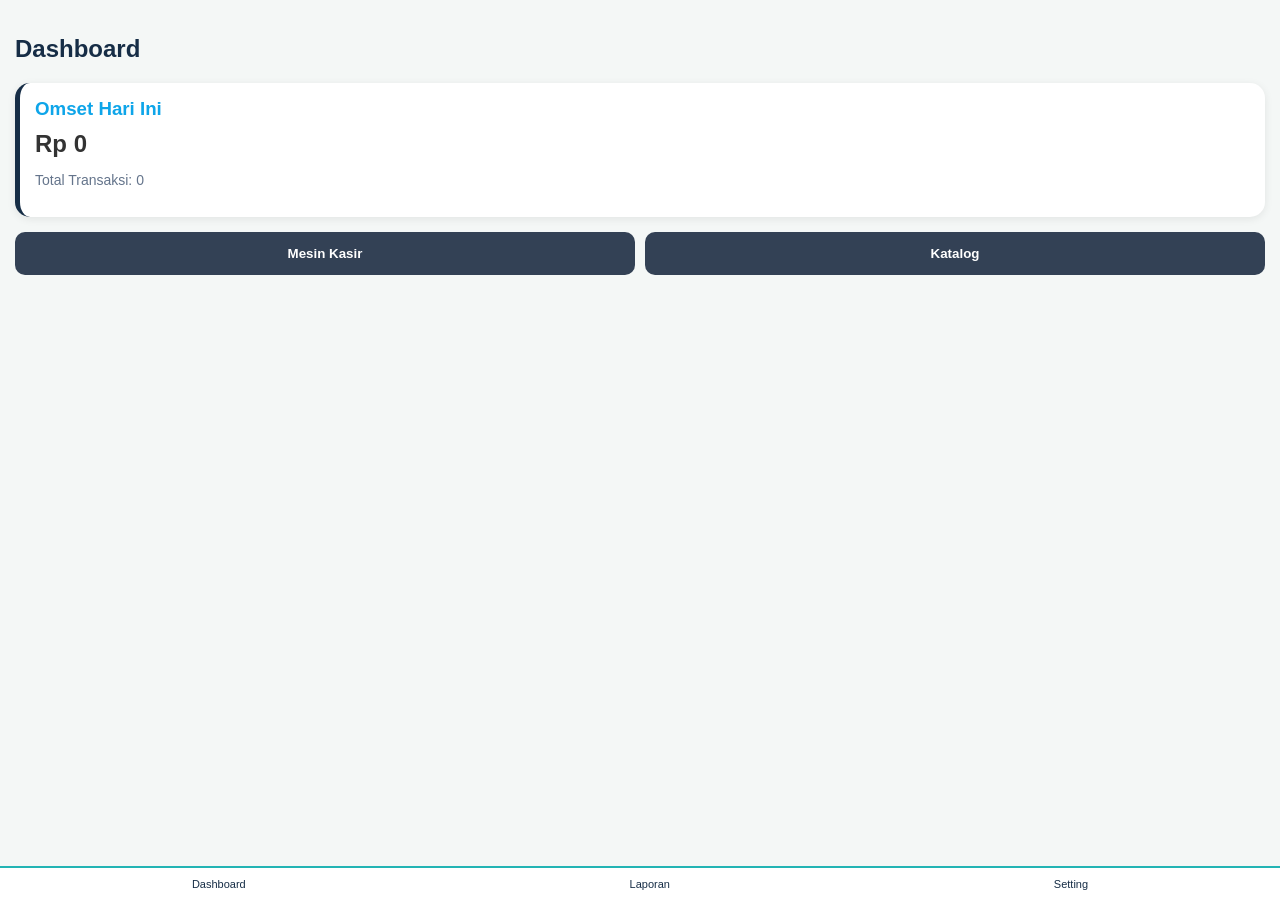
<file: www/index.html>
<!DOCTYPE html>
<html lang="id">
<head>
    <meta charset="UTF-8">
    <meta name="viewport" content="width=device-width, initial-scale=1.0">
    <title>Dashboard - NusaPOS</title>
    <link rel="stylesheet" href="style.css">
</head>
<body>

    <div class="container">
        <h2>Dashboard</h2>
        
        <div class="card">
            <h3 style="margin: 0; color: #0ea5e9;">Omset Hari Ini</h3>
            <p style="font-size: 24px; font-weight: bold; margin: 10px 0;">Rp 0</p>
            <p style="color: #64748b; font-size: 14px;">Total Transaksi: 0</p>
        </div>

        <div style="display: grid; grid-template-columns: 1fr 1fr; gap: 10px;">
            <a href="index.html" style="text-decoration: none;">
                <button style="background: #334155;">Mesin Kasir</button>
            </a>
            <a href="catalog.html" style="text-decoration: none;">
                <button style="background: #334155;">Katalog</button>
            </a>
        </div>
    </div>

    <nav>
        <a href="index.html" class="nav-item">Dashboard</a>
        <a href="report.html" class="nav-item">Laporan</a>
        <a href="setting.html" class="nav-item">Setting</a>
    </nav>

    <script src="app.js"></script>
</body>
</html>
</file>
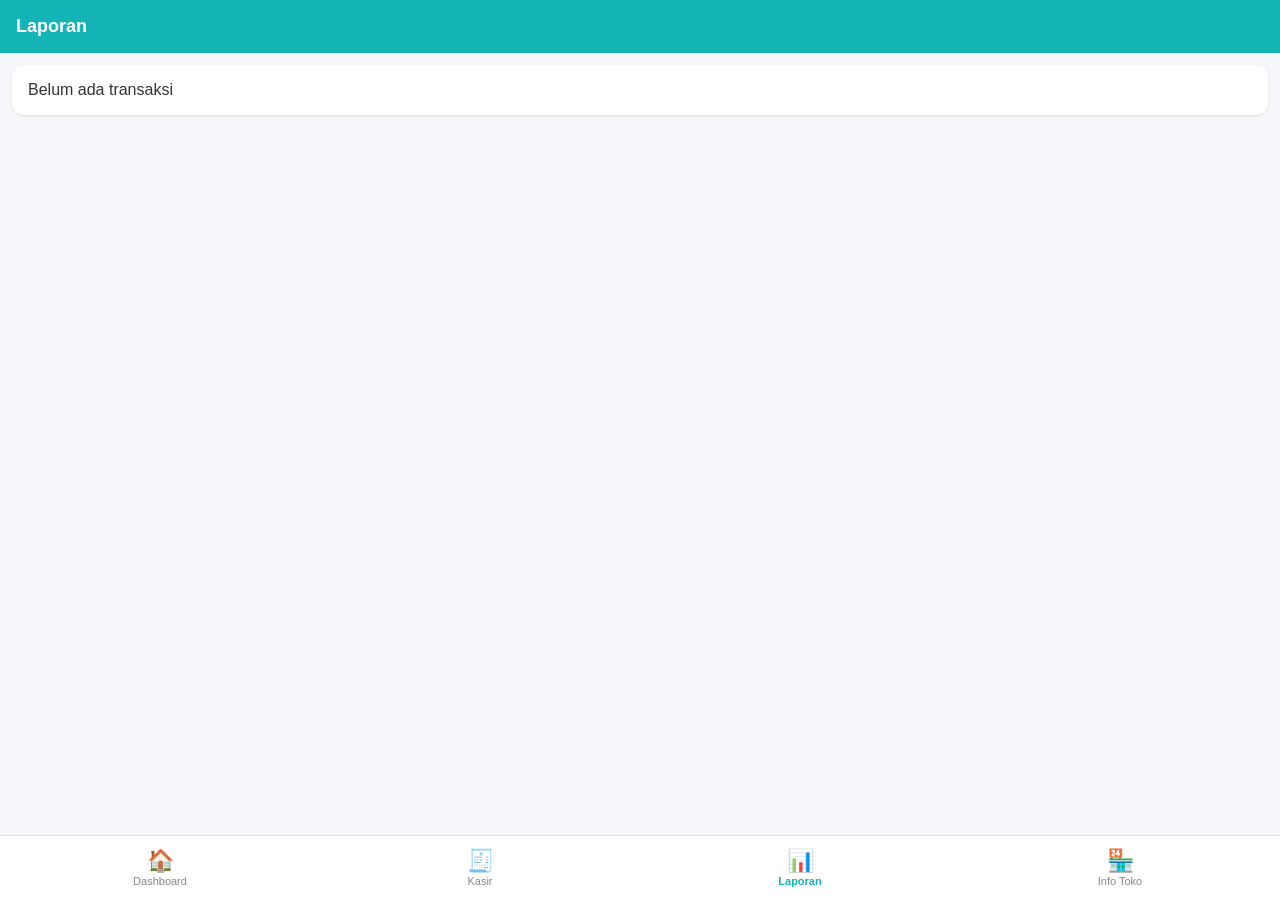
<file: report.html>
<!DOCTYPE html>
<html lang="id">
<head>
<meta charset="UTF-8"><meta name="viewport" content="width=device-width, initial-scale=1.0, maximum-scale=1.0, user-scalable=no">
<title>Laporan</title>
<link rel="manifest" href="manifest.json">
<meta name="theme-color" content="#14B3B5">
<style>
*{box-sizing:border-box}
html,body{height:100%; overflow-x:hidden} /* KUNCI BIAR GAK SCROLL KESAMPING */
body{background:#F5F7FA; color:#333; font-family:Arial; margin:0; padding:0 0 70px 0} /* padding 70px = tinggi navbar */
.header{background:#14B3B5; color:white; padding:16px; font-weight:bold; font-size:18px; position:sticky; top:0; z-index:10}
.card{background:white; margin:12px; padding:16px; border-radius:12px; box-shadow:0 1px 3px rgba(0,0,0,0.1)}
.card-hari{background:#0F2537; color:white; margin:12px; padding:16px; border-radius:12px}
.tosca{color:#14B3B5}
.transaksi-item{display:flex; justify-content:space-between; font-size:13px; padding:8px 0; border-bottom:1px solid #eee}
.btn-hapus{background:#ff4d4d; color:white; border:none; padding:14px; border-radius:8px; width:calc(100% - 24px); margin:12px; font-weight:bold}

/* NAVBAR RAPI ANTI GESER */
.bottom-nav{
  position:fixed;
  bottom:0; left:0;
  width:100%;
  height:65px;
  background:white;
  display:flex;
  justify-content:space-around;
  align-items:center;
  border-top:1px solid #ddd;
  z-index:999; /* PENTING: Paling depan */
  padding-bottom: env(safe-area-inset-bottom)
}
.nav-item{color:#888; text-decoration:none; text-align:center; font-size:11px; flex:1}
.nav-item.active{color:#14B3B5; font-weight:600}
.nav-icon{font-size:22px; line-height:1; margin-bottom:3px}
</style>
</head>
<body>
  <div class="header">Laporan</div>
  <div id="laporan-list"></div>

  <div class="bottom-nav">
    <a href="dashboard.html" class="nav-item">
      <div class="nav-icon">🏠</div>
      <div>Dashboard</div>
    </a>
    <a href="catalog.html" class="nav-item">
      <div class="nav-icon">🧾</div>
      <div>Kasir</div>
    </a>
    <a href="report.html" class="nav-item active">
      <div class="nav-icon">📊</div>
      <div>Laporan</div>
    </a>
    <a href="setting.html" class="nav-item">
      <div class="nav-icon">🏪</div>
      <div>Info Toko</div>
    </a>
  </div>

  <script>
    const riwayat = JSON.parse(localStorage.getItem('riwayat')) || [];

    const kelompok = {};
    riwayat.forEach(trx => {
      const tgl = new Date(trx.tanggal).toLocaleDateString('id-ID');
      if(!kelompok[tgl]) kelompok[tgl] = [];
      kelompok[tgl].push(trx);
    });

    const list = document.getElementById('laporan-list');

    if(riwayat.length === 0){
      list.innerHTML = `<div class="card">Belum ada transaksi</div>`;
    } else {
      Object.keys(kelompok).reverse().forEach(tgl => {
        const transaksiHariIni = kelompok[tgl];
        const totalHariIni = transaksiHariIni.reduce((sum, t) => sum + t.total, 0);

        let html = `<div class="card-hari">
          <div style="display:flex; justify-content:space-between">
            <b>${tgl}</b>
            <b class="tosca">Rp ${totalHariIni.toLocaleString('id-ID')}</b>
          </div>
          <small>${transaksiHariIni.length} Transaksi</small>
        </div>`;

        transaksiHariIni.reverse().forEach(t => {
          const jam = new Date(t.tanggal).toLocaleTimeString('id-ID', {hour:'2-digit', minute:'2-digit'});
          html += `<div class="card">
            <div class="transaksi-item">
              <span>#${t.id.toString().slice(-4)} - ${jam}</span>
              <b class="tosca">Rp ${t.total.toLocaleString('id-ID')}</b>
            </div>`;
          t.items.forEach(i => {
            html += `<div style="font-size:12px; color:#666">${i.nama} x${i.qty}</div>`
          });
          html += `</div>`;
        });
        list.innerHTML += html;
      });

      list.innerHTML += `<button class="btn-hapus" onclick="hapusRiwayat()">Hapus Semua Riwayat</button>`;
    }

    function hapusRiwayat(){
      if(confirm("Yakin hapus semua riwayat transaksi?")){
        localStorage.removeItem('riwayat');
        location.reload();
      }
    }

    if('serviceWorker' in navigator){
      navigator.serviceWorker.register('sw.js');
    }
  </script>
</body>
</html>
</file>
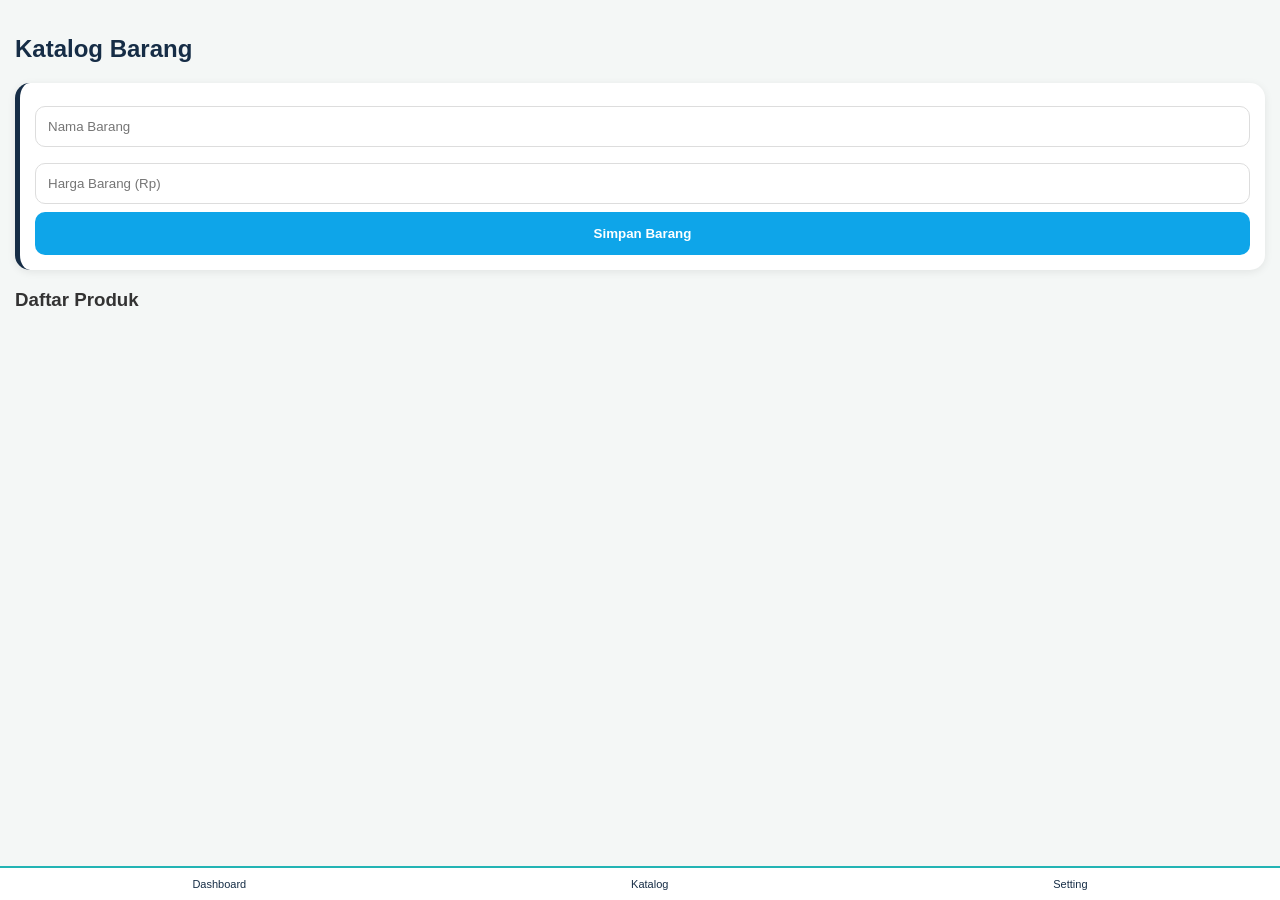
<file: www/catalog.html>
<!DOCTYPE html>
<html lang="id">
<head>
    <meta charset="UTF-8">
    <meta name="viewport" content="width=device-width, initial-scale=1.0">
    <title>Katalog - NusaPOS</title>
    <link rel="stylesheet" href="style.css">
</head>
<body>

    <div class="container">
        <h2>Katalog Barang</h2>
        
        <div class="card">
            <input type="text" id="namaBarang" placeholder="Nama Barang">
            <input type="number" id="hargaBarang" placeholder="Harga Barang (Rp)">
            <button onclick="tambahBarang()" style="background: #0ea5e9;">Simpan Barang</button>
        </div>

        <h3>Daftar Produk</h3>
        <div id="listBarang"></div>
    </div>

    <nav>
        <a href="index.html" class="nav-item">Dashboard</a>
        <a href="catalog.html" class="nav-item">Katalog</a>
        <a href="setting.html" class="nav-item">Setting</a>
    </nav>

    <script src="app.js"></script>
    <script>
        function tambahBarang() {
            const nama = document.getElementById('namaBarang').value;
            const harga = document.getElementById('hargaBarang').value;
            
            if(!nama || !harga) return alert("Mohon isi nama dan harga!");

            let daftar = ambilDariLocalStorage('daftarBarang') || [];
            daftar.push({ nama, harga });
            simpanKeLocalStorage('daftarBarang', daftar);
            
            location.reload(); // Refresh untuk update list
        }

        // Tampilkan barang saat halaman dimuat
        window.onload = () => {
            const daftar = ambilDariLocalStorage('daftarBarang') || [];
            const listDiv = document.getElementById('listBarang');
            listDiv.innerHTML = daftar.map(b => `
                <div class="card">
                    <strong>${b.nama}</strong><br>
                    <span>Rp ${b.harga}</span>
                </div>
            `).join('');
        };
    </script>
</body>
</html>
</file>
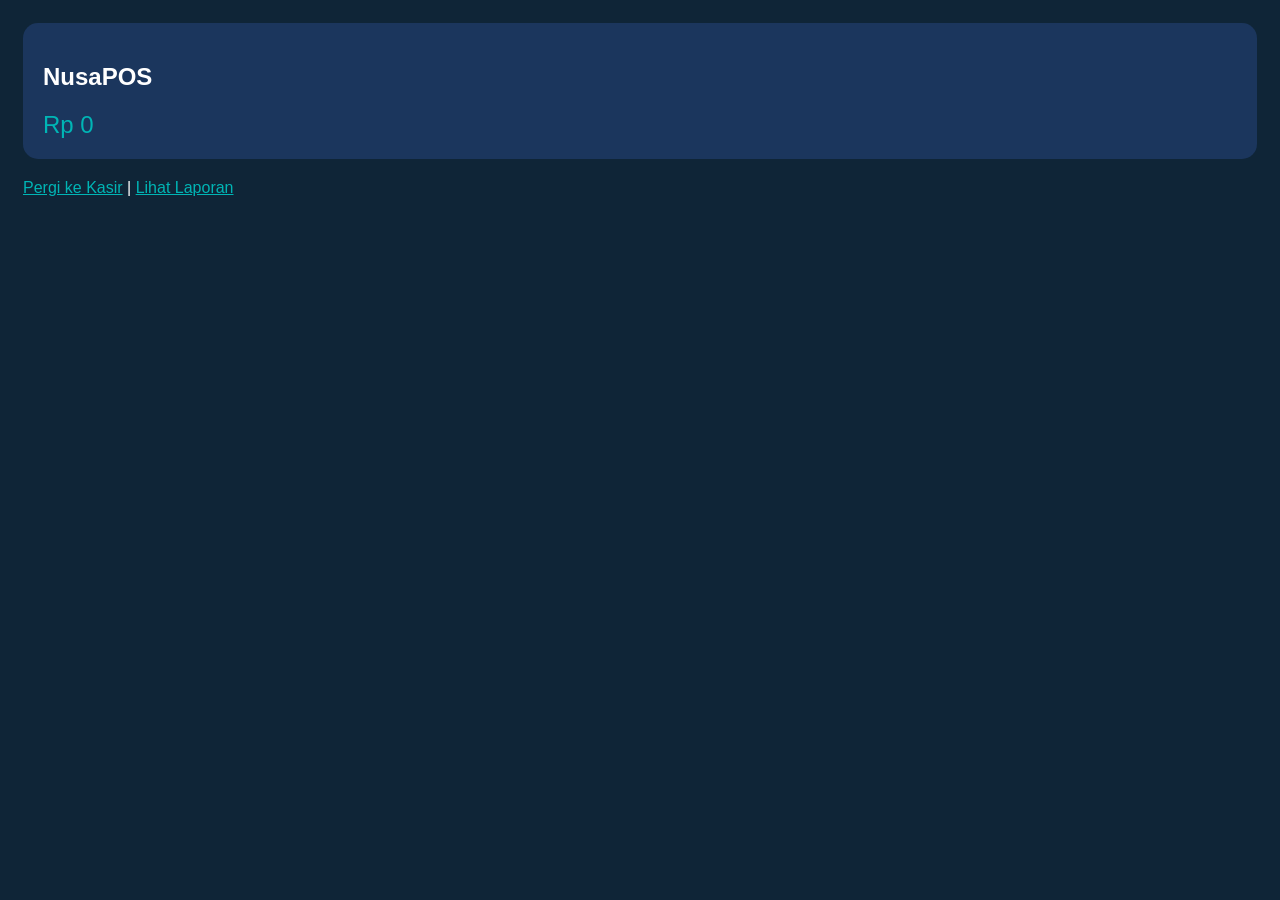
<file: www/dashboard.html>
<!DOCTYPE html>
<html lang="id">
<head>
  <meta charset="UTF-8">
  <title>Dashboard</title>
  <style>
    body { background: #0F2537; color: white; font-family: sans-serif; padding: 15px; }
    .card { background: #1B365D; padding: 20px; border-radius: 15px; }
  </style>
</head>
<body>
  <div class="card">
    <h2 id="toko-name">NusaPOS</h2>
    <div id="omset" style="font-size:24px; color:#00B5B5;">Rp 0</div>
  </div>
  <div style="margin-top:20px;">
    <a href="index.html" style="color:#00B5B5;">Pergi ke Kasir</a> | 
    <a href="report.html" style="color:#00B5B5;">Lihat Laporan</a>
  </div>
  <script src="app.js"></script>
  <script>
    window.addEventListener('db-ready', async () => {
      const data = await window.getAllData('transaksi');
      const total = data.reduce((sum, item) => sum + item.total, 0);
      document.getElementById('omset').innerText = "Rp " + total.toLocaleString();
    });
  </script>
</body>
</html>
</file>
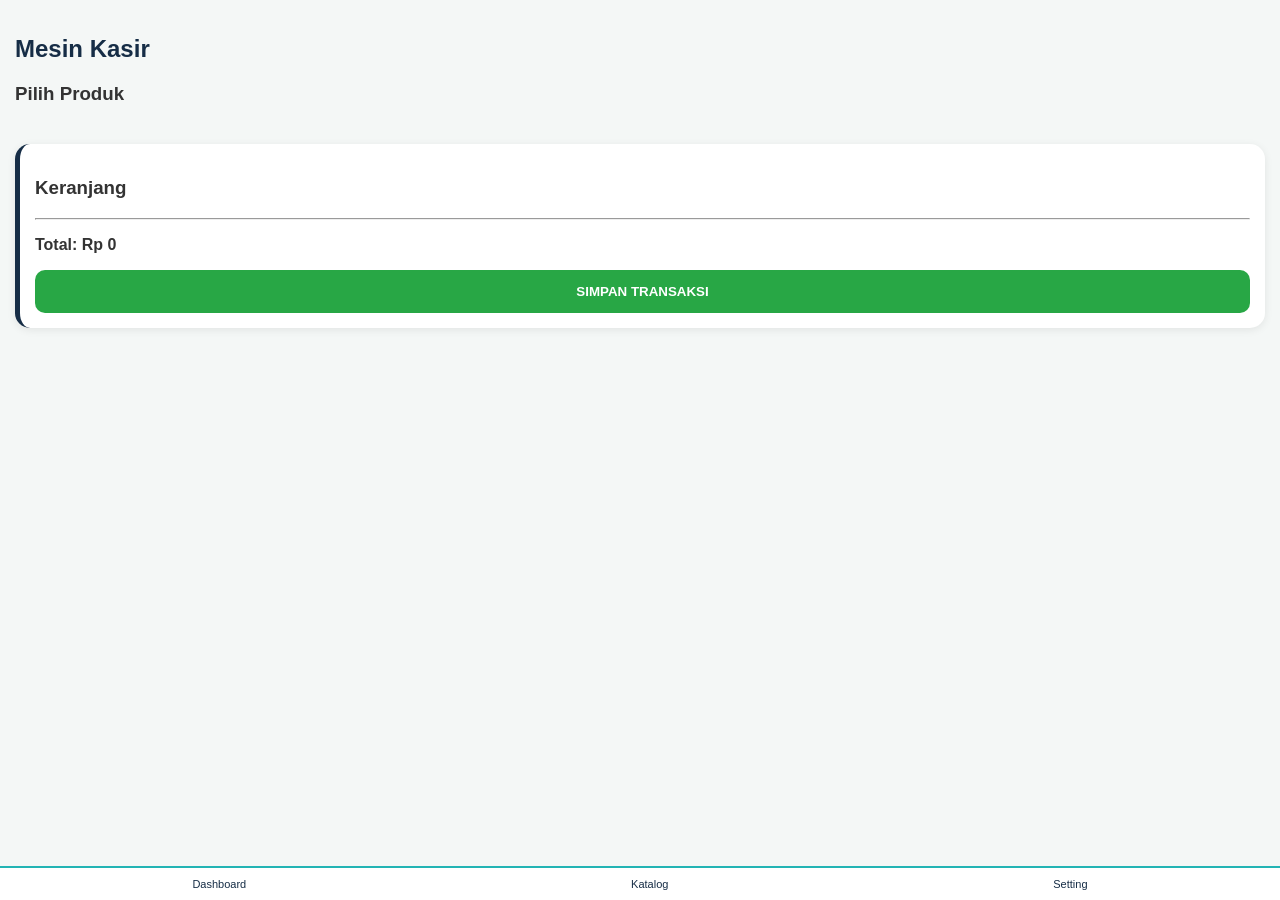
<file: www/kasir.html>
<!DOCTYPE html>
<html lang="id">
<head>
    <meta charset="UTF-8">
    <meta name="viewport" content="width=device-width, initial-scale=1.0">
    <title>Mesin Kasir - NusaPOS</title>
    <link rel="stylesheet" href="style.css">
</head>
<body>

    <div class="container">
        <h2>Mesin Kasir</h2>
        
        <h3>Pilih Produk</h3>
        <div id="gridProduk" style="display: grid; grid-template-columns: 1fr 1fr; gap: 10px;"></div>

        <div class="card" style="margin-top: 20px;">
            <h3>Keranjang</h3>
            <div id="keranjangList"></div>
            <hr>
            <p><strong>Total: Rp <span id="totalHarga">0</span></strong></p>
            <button onclick="simpanTransaksi()" style="background: #28a745;">SIMPAN TRANSAKSI</button>
        </div>
    </div>

    <nav>
        <a href="index.html" class="nav-item">Dashboard</a>
        <a href="catalog.html" class="nav-item">Katalog</a>
        <a href="setting.html" class="nav-item">Setting</a>
    </nav>

    <script src="app.js"></script>
    <script>
        let keranjang = [];
        let total = 0;

        function tambahKeKeranjang(nama, harga) {
            keranjang.push({nama, harga});
            total += parseInt(harga);
            document.getElementById('totalHarga').innerText = total;
            document.getElementById('keranjangList').innerHTML += `<div>${nama} - Rp ${harga}</div>`;
        }

        function simpanTransaksi() {
            if(keranjang.length === 0) return alert("Keranjang kosong!");
            let transaksi = ambilDariLocalStorage('transaksi') || [];
            transaksi.push({ items: keranjang, total: total, tanggal: new Date().toLocaleString() });
            simpanKeLocalStorage('transaksi', transaksi);
            alert("Transaksi Berhasil!");
            location.reload();
        }

        window.onload = () => {
            const daftar = ambilDariLocalStorage('daftarBarang') || [];
            const grid = document.getElementById('gridProduk');
            grid.innerHTML = daftar.map(b => `
                <div class="card" style="text-align:center;">
                    <strong>${b.nama}</strong><br>Rp ${b.harga}<br>
                    <button onclick="tambahKeKeranjang('${b.nama}', ${b.harga})">+ Tambah</button>
                </div>
            `).join('');
        };
    </script>
</body>
</html>
</file>
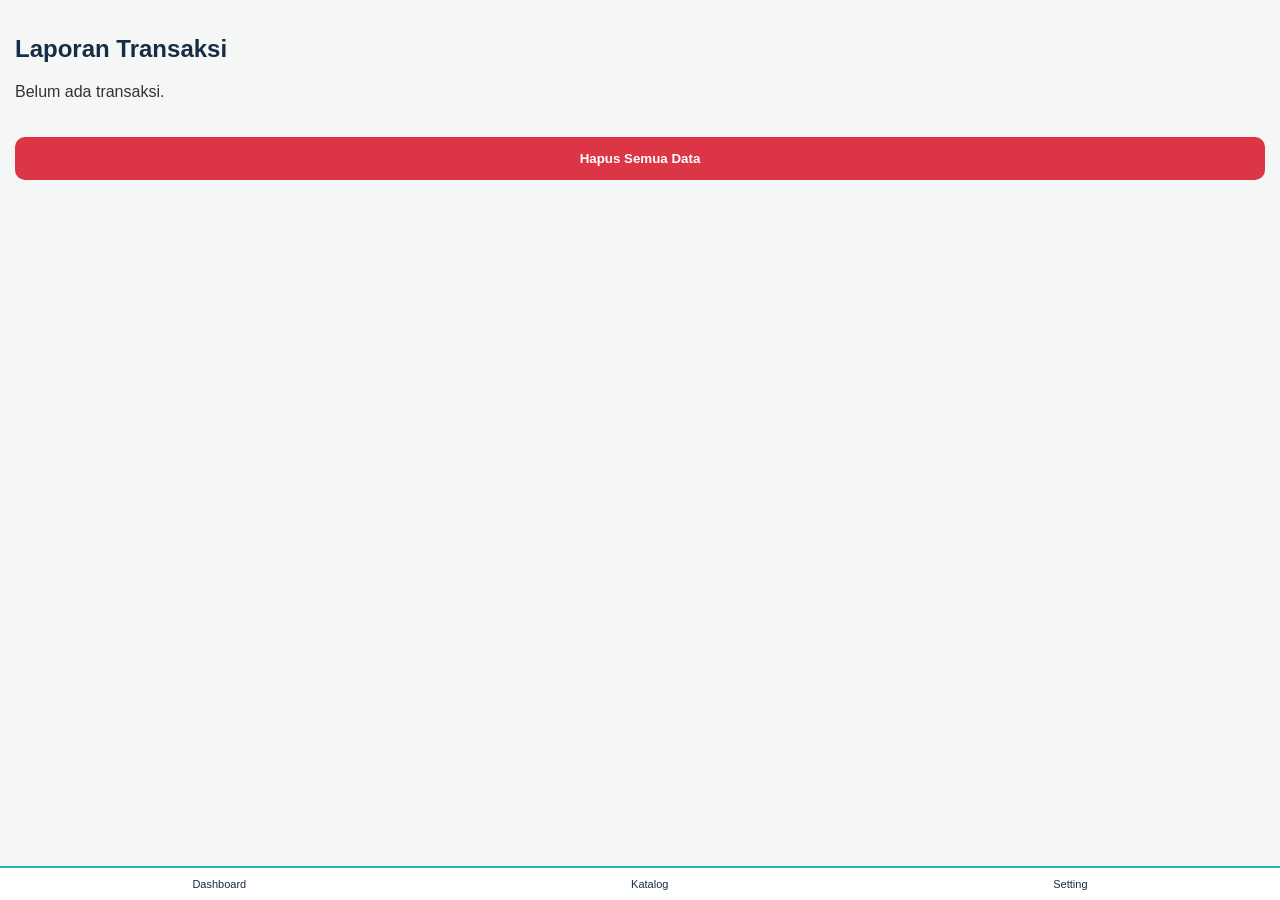
<file: www/report.html>
<!DOCTYPE html>
<html lang="id">
<head>
    <meta charset="UTF-8">
    <meta name="viewport" content="width=device-width, initial-scale=1.0">
    <title>Laporan - NusaPOS</title>
    <link rel="stylesheet" href="style.css">
</head>
<body>

    <div class="container">
        <h2>Laporan Transaksi</h2>
        <div id="listTransaksi"></div>
        <button onclick="hapusSemuaData()" style="background: #dc3545; margin-top: 20px;">Hapus Semua Data</button>
    </div>

    <nav>
        <a href="index.html" class="nav-item">Dashboard</a>
        <a href="catalog.html" class="nav-item">Katalog</a>
        <a href="setting.html" class="nav-item">Setting</a>
    </nav>

    <script src="app.js"></script>
    <script>
        window.onload = () => {
            const transaksi = ambilDariLocalStorage('transaksi') || [];
            const listDiv = document.getElementById('listTransaksi');
            
            if(transaksi.length === 0) {
                listDiv.innerHTML = '<p>Belum ada transaksi.</p>';
            } else {
                listDiv.innerHTML = transaksi.map(t => `
                    <div class="card">
                        <small>${t.tanggal}</small>
                        <p>Total: <strong>Rp ${t.total}</strong></p>
                    </div>
                `).join('');
            }
        };

        function hapusSemuaData() {
            if(confirm("Yakin ingin menghapus semua transaksi?")) {
                localStorage.removeItem('transaksi');
                location.reload();
            }
        }
    </script>
</body>
</html>
</file>
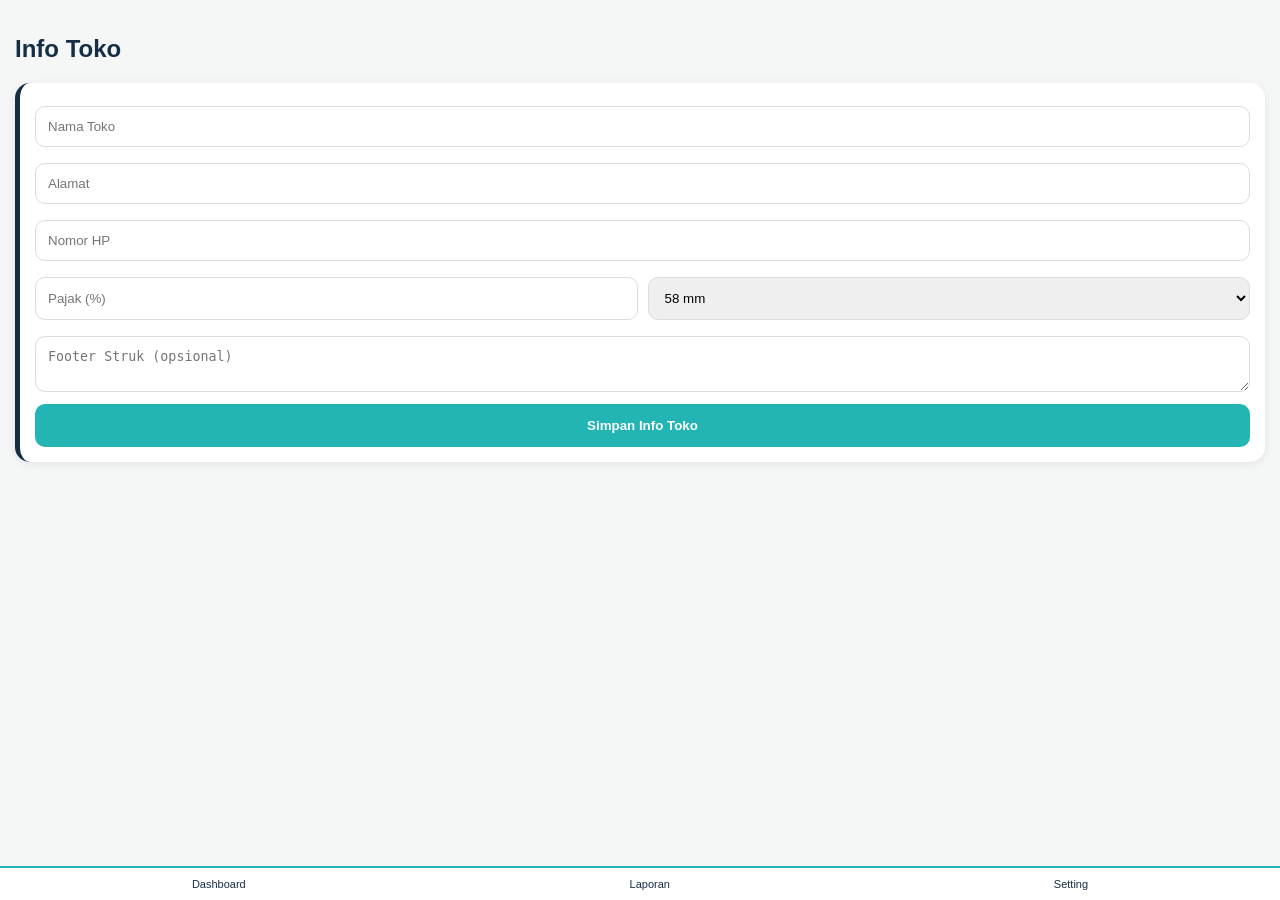
<file: www/setting.html>
<!DOCTYPE html>
<html lang="id">
<head>
    <meta charset="UTF-8">
    <meta name="viewport" content="width=device-width, initial-scale=1.0">
    <title>Setting - NusaPOS</title>
    <link rel="stylesheet" href="style.css">
</head>
<body>

    <div class="container">
        <h2>Info Toko</h2>
        <div class="card">
            <input type="text" id="namaToko" placeholder="Nama Toko">
            <input type="text" id="alamat" placeholder="Alamat">
            <input type="number" id="noHp" placeholder="Nomor HP">
            
            <div style="display: flex; gap: 10px;">
                <input type="number" id="pajak" placeholder="Pajak (%)">
                <select id="ukuranKertas">
                    <option value="58">58 mm</option>
                    <option value="80">80 mm</option>
                </select>
            </div>
            
            <textarea id="footer" placeholder="Footer Struk (opsional)"></textarea>
            <button onclick="simpanSetting()">Simpan Info Toko</button>
        </div>
    </div>

    <nav>
        <a href="index.html" class="nav-item">Dashboard</a>
        <a href="report.html" class="nav-item">Laporan</a>
        <a href="setting.html" class="nav-item">Setting</a>
    </nav>

    <script src="app.js"></script>
    <script>
        // Fungsi khusus untuk halaman ini
        function simpanSetting() {
            const data = {
                nama: document.getElementById('namaToko').value,
                alamat: document.getElementById('alamat').value,
                hp: document.getElementById('noHp').value,
                pajak: document.getElementById('pajak').value,
                ukuran: document.getElementById('ukuranKertas').value,
                footer: document.getElementById('footer').value
            };
            simpanKeLocalStorage('infoToko', data);
        }

        // Memuat data saat halaman dibuka
        window.onload = () => {
            const saved = ambilDariLocalStorage('infoToko');
            if(saved) {
                document.getElementById('namaToko').value = saved.nama || '';
                document.getElementById('alamat').value = saved.alamat || '';
                document.getElementById('noHp').value = saved.hp || '';
                document.getElementById('pajak').value = saved.pajak || '';
                document.getElementById('ukuranKertas').value = saved.ukuran || '58';
                document.getElementById('footer').value = saved.footer || '';
            }
        };
    </script>
</body>
</html>
</file>
<file: www/style.css>
/* style.css - Palette dari Icon Brand */
:root {
    --primary-dark: #162d46;
    --primary-cyan: #23b4b4;
    --bg-light: #f4f7f6;
}

body { font-family: 'Segoe UI', sans-serif; background-color: var(--bg-light); margin: 0; padding-bottom: 70px; color: #333; }
.container { padding: 15px; }

/* Tampilan Card Modern */
.card { background: #ffffff; padding: 15px; border-radius: 15px; margin-bottom: 15px; box-shadow: 0 2px 8px rgba(0,0,0,0.08); border-left: 5px solid var(--primary-dark); }

/* Input & Button dengan warna brand */
input, select, textarea { width: 100%; padding: 12px; margin: 8px 0; border: 1px solid #ddd; border-radius: 10px; box-sizing: border-box; }
button { width: 100%; padding: 14px; background: var(--primary-cyan); color: white; border: none; border-radius: 10px; font-weight: 600; cursor: pointer; transition: 0.3s; }
button:hover { background: #1a9999; }
button:active { transform: scale(0.97); }

/* Navigasi Bawah */
nav { position: fixed; bottom: 0; width: 100%; display: flex; justify-content: space-around; background: white; padding: 10px 0; border-top: 2px solid var(--primary-cyan); z-index: 1000; }
.nav-item { text-decoration: none; color: var(--primary-dark); font-size: 11px; display: flex; flex-direction: column; align-items: center; gap: 4px; }
.nav-item.active { color: var(--primary-cyan); font-weight: bold; }

/* Judul */
h2 { color: var(--primary-dark); }
</file>
